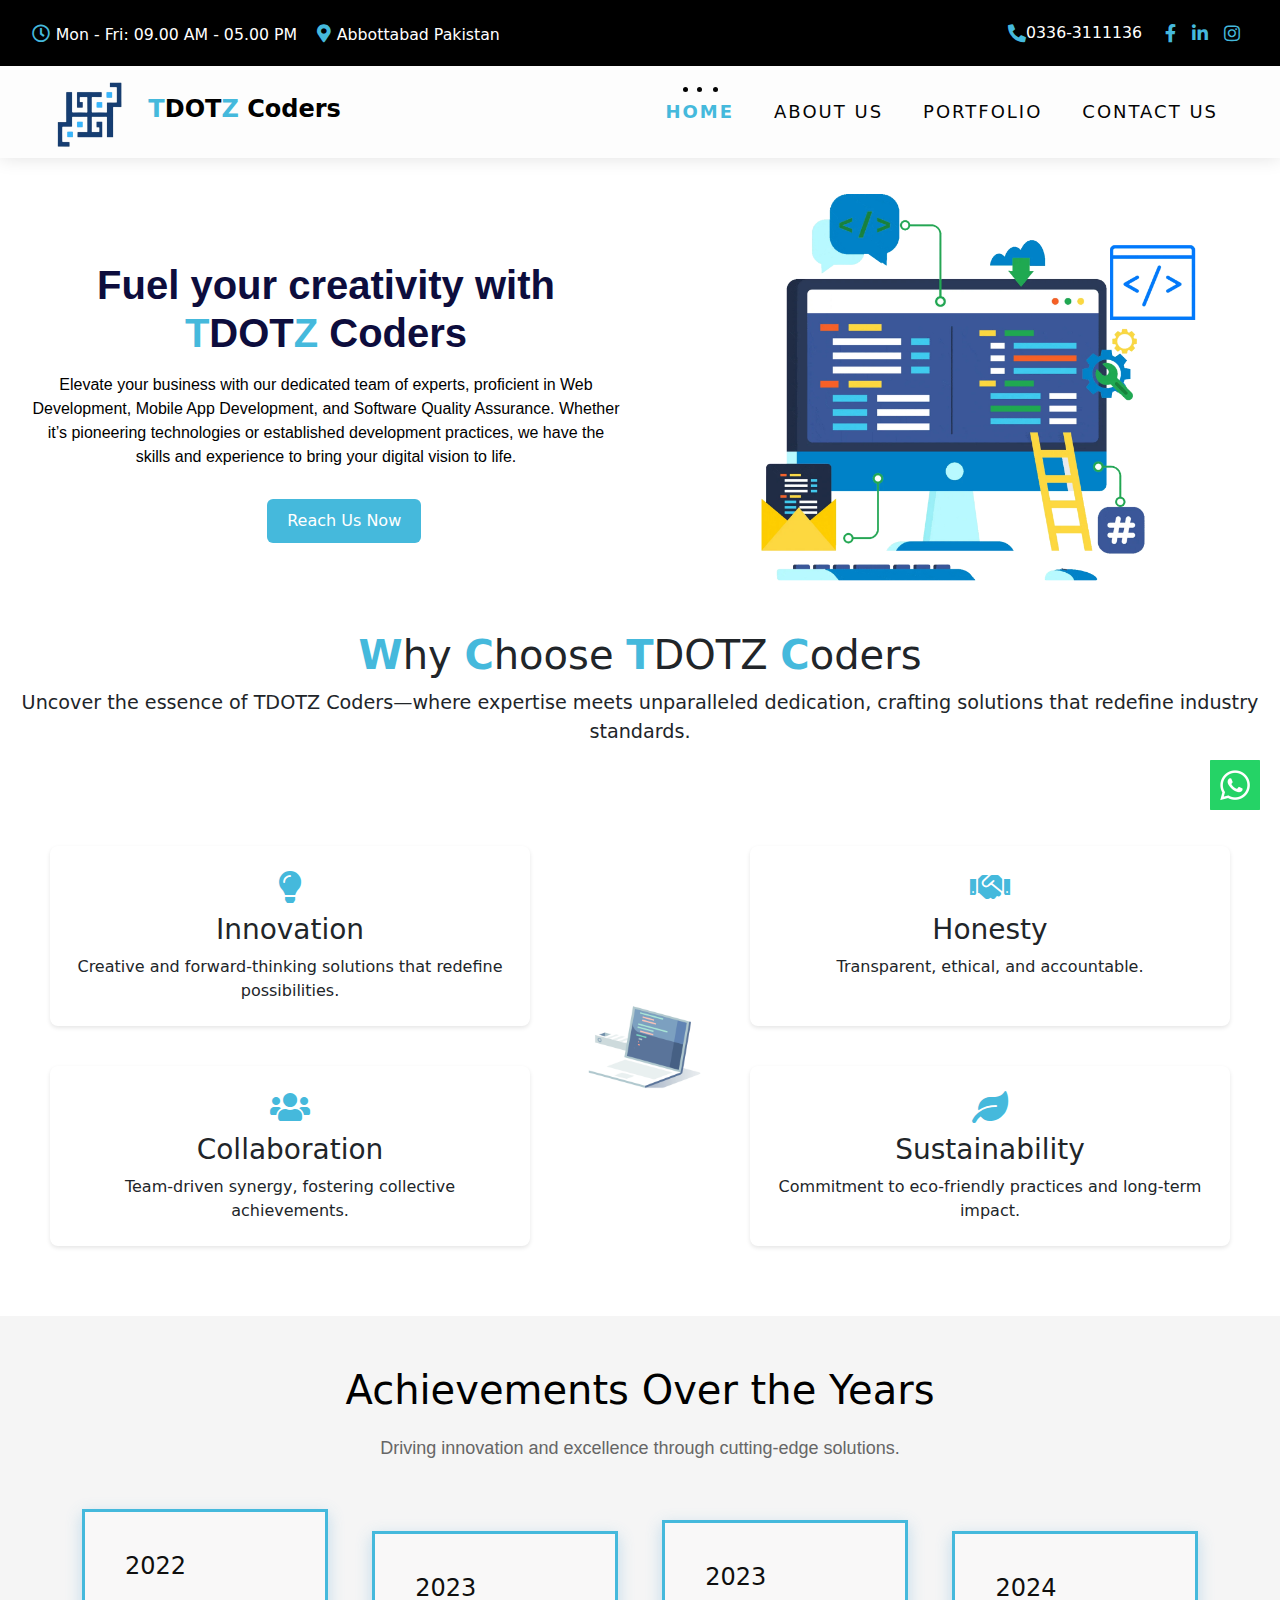
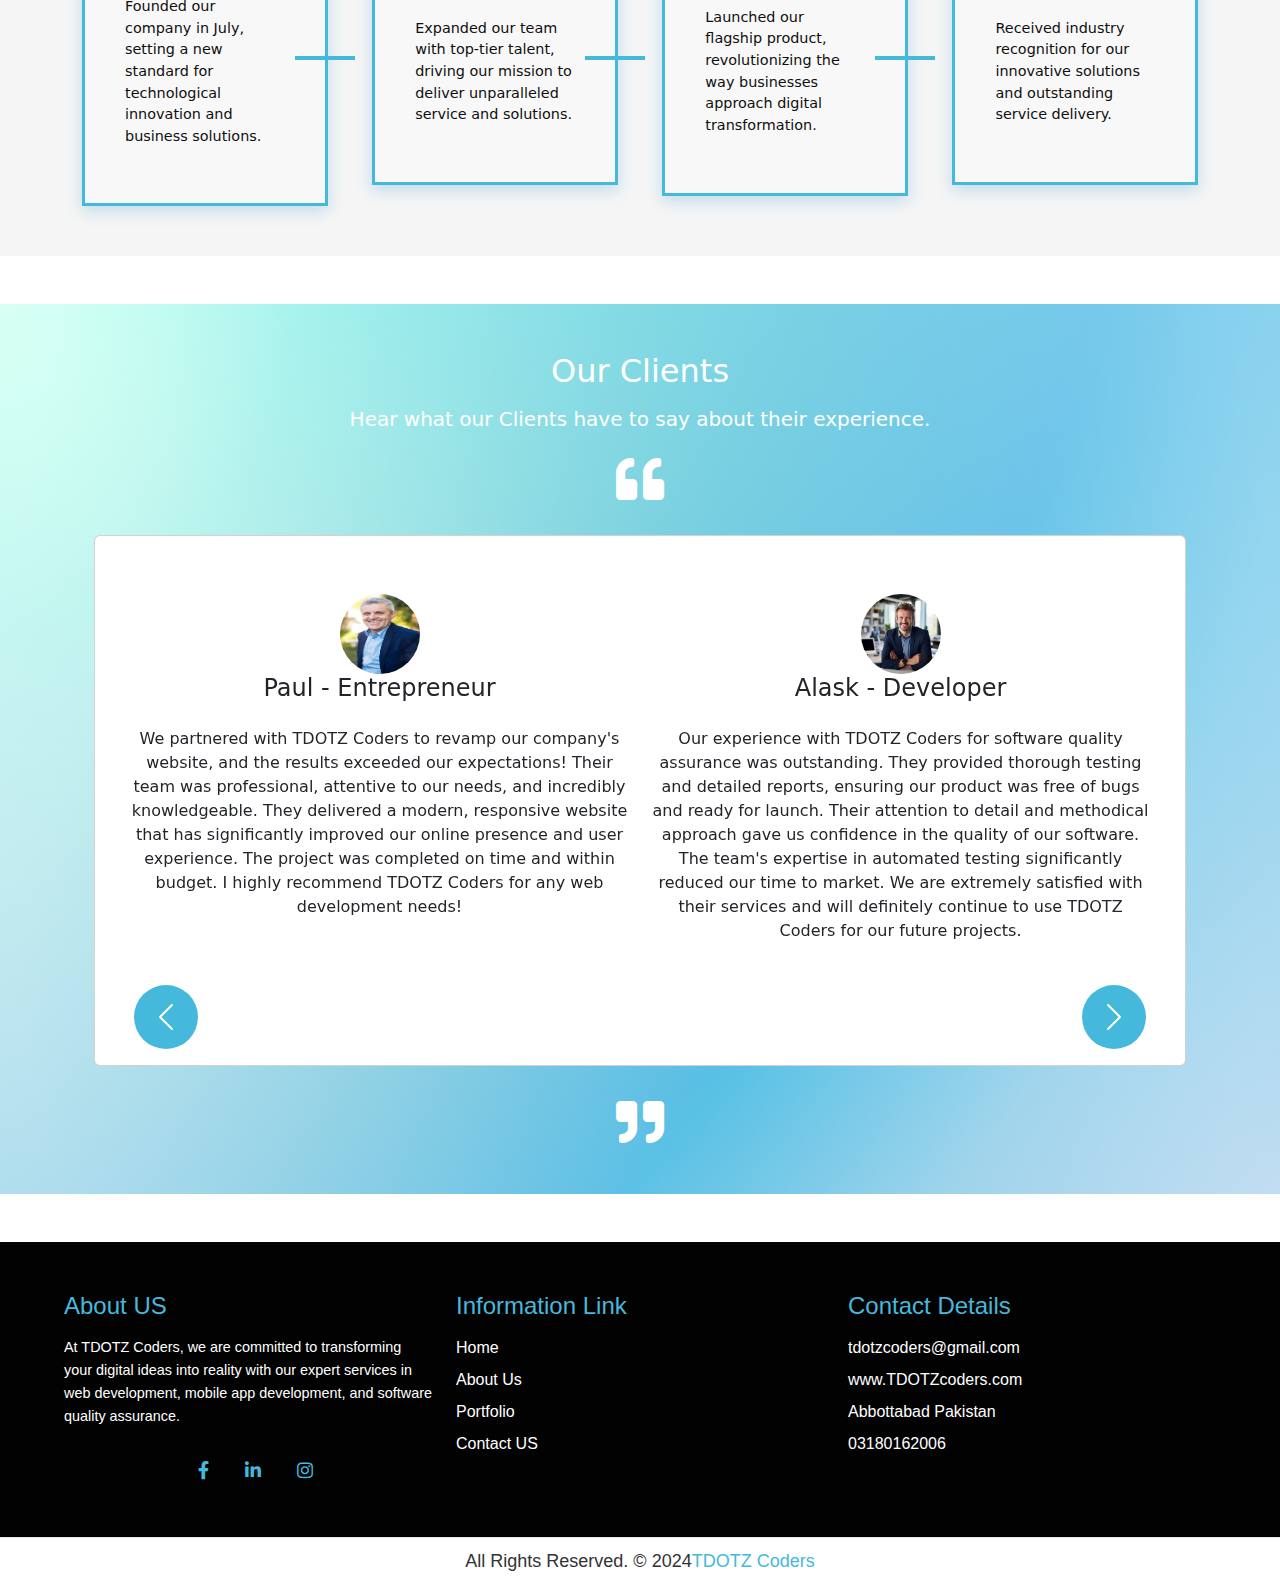
<file: index.html>
<html lang="en">
<head>
  <meta charset="UTF-8">
  <meta name="viewport" content="width=device-width, initial-scale=1">

  <title>TDOTZ Coders</title>
  <link rel="icon" href="logo.png" type="image/png">
  <link href="https://cdn.jsdelivr.net/npm/bootstrap@5.1.3/dist/css/bootstrap.min.css" rel="stylesheet">

  <!-- FontAwesome -->
  <link rel="stylesheet" href="https://cdnjs.cloudflare.com/ajax/libs/font-awesome/5.15.3/css/all.min.css">

  <!-- Custom Styles -->
  <link href="style.css" rel="stylesheet">
  <script src="script.js"></script>

</head>
<body>

 <!---------------------------- LOADER --------------------------->
 <div id="preloader">
    <div class="loader-container">
        <div class="progress-br float shadow">
            <div class="progress__item"></div>
        </div>
    </div>
</div>


<!---------------------- END LOADER -------------------------------->	
<!---------------------- whatsapp-------------------------------->	



    </style>
    
    <div class="whatsapp_float">
        <a href="https://wa.me/+923363111136" target="_blank">
          <img src="whatsapp.png" width="50px" class="whatsapp_float_btn" alt="WhatsApp Chat"/>
        </a>
      </div>
      
    <!---------------------- whatsapp-------------------------------->	

<!------------------------------header-------------------------------->
<div class="p-container-fluid">
    <!-- Left side content -->
    <div class="left-content">
        <div class="time">
            <i class="far fa-clock text-primary"></i>
            <small>Mon - Fri: 09.00 AM - 05.00 PM</small>
        </div>
        <div class="address">
            <i class="fa fa-map-marker-alt text-primary"></i>
            <small>Abbottabad Pakistan</small>
        </div>
    </div>
    <!-- Right side content -->
    <div class="right-content">
        <div class="phone">
            <i class="fa fa-phone-alt text-primary"></i>
            <small>0336-3111136</small>
        </div>
        <div class="social-icons">
            <a href="#"><i class="fab fa-facebook-f"></i></a>
            <a href="#"><i class="fab fa-linkedin-in"></i></a>
            <a href="#"><i class="fab fa-instagram"></i></a>
        </div>
    </div>
</div>
<!---------------------------------------header------------------------>

 
<!------------------------------------navbar------------------------->
<header class="top-navbar">
    <nav class="navbar navbar-expand-lg navbar-light bg-light">
      <div class="container-fluid">
        <a class="navbar-brand" href="index.html">
            <img src="tZlogo-removebg-preview.png" alt="Logo" />
            <span class="brand-name">
                <span class="blue">T</span>DOT<span class="blue">Z</span> Coders
            </span>
        </a>
        
        <button class="navbar-toggler" type="button" data-bs-toggle="collapse" data-bs-target="#navbars-host" aria-controls="navbars-rs-food" aria-expanded="false" aria-label="Toggle navigation">
          <span class="icon-bar"></span>
          <span class="icon-bar"></span>
          <span class="icon-bar"></span>
        </button>
        <div class="collapse navbar-collapse" id="navbars-host">
          <ul class="navbar-nav ms-auto">
            <li class="nav-item active"><a class="nav-link" href="index.html">Home</a></li>
            <li class="nav-item"><a class="nav-link" href="about.html">About Us</a></li>
            <li class="nav-item"><a class="nav-link" href="Portfolio.html">Portfolio</a></li>
            <li class="nav-item"><a class="nav-link" href="contact.html">Contact Us</a></li>
          </ul>
        </div>
      </div>
    </nav>
  </header>
<!-----------------------------------navbar--------------------------------------->


<!-----------------------------------hero--------------------------------------->

<div class="container-fluid py-3" id="container1">
    <div class="row justify-content-center align-items-center">
        <div class="col-lg-6 col-sm-12 text-left my-lg-4 my-sm-1" id="content-container">
            <h3 class="display-5 my-3 fw-bolder">
                Fuel your creativity with <br><span class="hero-name"><span class="blue">T</span>DOT<span class="blue">Z</span> Coders</span>
            </h3>
            <p>Elevate your business with our dedicated team of experts, proficient in Web Development, Mobile App Development, and Software Quality Assurance. Whether it’s pioneering technologies or established development practices, we have the skills and experience to bring your digital vision to life.</p>
            <a href="contact.html" class="btn btn-secondary button-appear">Reach Us Now</a>
        </div>
        <div class="col-lg-6 col-sm-12 my-3">
            <img src="gif.webp" class="img-fluid gif-image mx-auto d-block" alt="GIF">
        </div>
    </div>
</div>

 
    <!-----------------------------------hero--------------------------------------->

    <!-----------------------------------why choose us--------------------------------------->
   <div class="why-choose-us">
    <h1 class="choose-us-title">
        <span class="blue">W</span>hy <span class="hero-name"><span class="blue">C</span>hoose</span> <span class="blue">T</span>DOTZ</span> <span class="blue">C</span>oders</span>
    </h1>
        <p class="choose-us-description">Uncover the essence of TDOTZ Coders—where expertise meets unparalleled dedication, crafting solutions that redefine industry standards.</p>
</div>

    
    
    <div class="t-container">
        <div class="icons-left">
            <div class="feature">
                <i class="fas fa-lightbulb"></i>
                <h3>Innovation</h3>
                <p>Creative and forward-thinking solutions that redefine possibilities.</p>
            </div>
            <div class="feature">
                <i class="fas fa-users"></i>
                <h3>Collaboration</h3>
                <p>Team-driven synergy, fostering collective achievements.</p>
            </div>
        </div>
        <div class="rocket">
            <img src="10_coding_dribbble.gif" alt="gif">
        </div>
        <div class="icons-right">
            <div class="feature">
                <i class="fas fa-handshake"></i>
                <h3>Honesty</h3>
                <p>Transparent, ethical, and accountable.</p>
            </div>
            <div class="feature">
                <i class="fas fa-leaf"></i>
                <h3>Sustainability</h3>
                <p>Commitment to eco-friendly practices and long-term impact.</p>
            </div>
        </div>
        
    </div>
    

    <!-----------------------------------why choose us--------------------------------------->

    <!-----------------------------------what we offer--------------------------------------->

    
<!-----------------------------------what we offer--------------------------------------->
<section class="section lb page-section">
    <div class="container">
        <div class="section-title row text-center">
            <div class="col-md-8 offset-md-2">
                <h3>Achievements Over the Years</h3>
                <p>Driving innovation and excellence through cutting-edge solutions.</p>
            </div>
        </div><!-- end title -->
        <div class="timeline">
            <div class="timeline__wrap">
                <div class="timeline__items">
                    <div class="timeline__item">
                        <div class="timeline__content img-bg-01">
                            <h2>2022</h2>
                            <p>Founded our company in July, setting a new standard for technological innovation and business solutions.</p>
                        </div>
                    </div>
                    <div class="timeline__item">
                        <div class="timeline__content img-bg-02">
                            <h2>2023</h2>
                            <p>Expanded our team with top-tier talent, driving our mission to deliver unparalleled service and solutions.</p>
                        </div>
                    </div>
                    <div class="timeline__item">
                        <div class="timeline__content img-bg-03">
                            <h2>2023</h2>
                            <p>Launched our flagship product, revolutionizing the way businesses approach digital transformation.</p>
                        </div>
                    </div>
                   
                    <div class="timeline__item">
                        <div class="timeline__content img-bg-05">
                            <h2>2024</h2>
                            <p>Received industry recognition for our innovative solutions and outstanding service delivery.</p>
                        </div>
                    </div>
                </div>
            </div>
        </div>
    </div>
</section>
<!----------------------------------offer--------------------------------------->
    
        <!----------------------------------offer--------------------------------------->


<!-----------------------------------testinomials--------------------------------------->
<section class="gradient-custom">
    <div class="container my-5 py-5">
        <div class="row d-flex justify-content-center">
            <div class="col-md-12">
                <h2 class="text-center text-white mb-3">Our Clients</h2>
                <h5 class="text-center text-white mb-4">Hear what our Clients have to say about their experience.</h5>
                <div class="text-center mb-4 pb-2">
                    <i class="fas fa-quote-left fa-3x text-white"></i>
                </div>
                <div class="card">
                    <div class="card-body px-4 py-5">
                        <!-- Carousel wrapper -->
                        <div id="testimonialCarousel" class="carousel slide" data-bs-ride="carousel" data-bs-interval="5000" data-bs-wrap="true">
                            <!-- Inner -->
                            <div class="carousel-inner pb-5">
                                <!-- First item with two testimonials -->
                                <div class="carousel-item active">
                                    <div class="row">
                                        <!-- First testimonial -->
                                        <div class="col-lg-6">
                                            <div class="d-flex justify-content-center">
                                                <img src="pic1.jpeg" class="rounded-circle shadow-1 mb-4 mb-lg-0" alt="avatar" width="100" height="100" />
                                            </div>
                                            <h4 class="mb-4 text-center">Paul - Entrepreneur</h4>
                                            <p class="text-center">
                                                We partnered with TDOTZ Coders to revamp our company's website, and the results exceeded our expectations! Their team was professional, attentive to our needs, and incredibly knowledgeable. They delivered a modern, responsive website that has significantly improved our online presence and user experience. The project was completed on time and within budget. I highly recommend TDOTZ Coders for any web development needs!
                                            </p>
                                        </div>
                                        <!-- Second testimonial -->
                                        <div class="col-lg-6">
                                            <div class="d-flex justify-content-center">
                                                <img src="pic2.jpeg" class="rounded-circle shadow-1 mb-4 mb-lg-0" alt="avatar" width="100" height="100" />
                                            </div>
                                            <h4 class="mb-4 text-center">Alask - Developer</h4>
                                            <p class="text-center">
                                                Our experience with TDOTZ Coders for software quality assurance was outstanding. They provided thorough testing and detailed reports, ensuring our product was free of bugs and ready for launch. Their attention to detail and methodical approach gave us confidence in the quality of our software. The team's expertise in automated testing significantly reduced our time to market. We are extremely satisfied with their services and will definitely continue to use TDOTZ Coders for our future projects.
                                            </p>
                                        </div>
                                    </div>
                                </div>
                                <!-- Second item with two testimonials -->
                                <div class="carousel-item">
                                    <div class="row">
                                        <!-- First testimonial -->
                                        <div class="col-lg-6">
                                            <div class="d-flex justify-content-center">
                                                <img src="pic5.jpg" class="rounded-circle shadow-1 mb-4 mb-lg-0" alt="avatar" width="100" height="100" />
                                            </div>
                                            <h4 class="mb-4 text-center">Jack - Freelancer</h4>
                                            <p class="text-center">
                                                TDOTZ Coders developed a custom mobile app for our business, and we couldn't be happier with the outcome. The app is user-friendly, visually appealing, and packed with features that cater perfectly to our audience. Their team was communicative and collaborative throughout the entire process, ensuring our vision was brought to life. The support and maintenance services provided post-launch have been top-notch. If you need a reliable app development partner, look no further than TDOTZ Coders!
                                            </p>
                                        </div>
                                        <!-- Placeholder for another testimonial if needed -->
                                        <div class="col-lg-6">
                                            <div class="d-flex justify-content-center">
                                                <img src="pic4.jpg" class="rounded-circle shadow-1 mb-4 mb-lg-0" alt="avatar" width="100" height="100" />
                                            </div>
                                            <h4 class="mb-4 text-center">Henry - Developer</h4>
                                            <p class="text-center">
                                                Our experience with TDOTZ Coders for a C++ project was outstanding. They delivered a high-performance application with impeccable code quality and efficiency. Their attention to detail and methodical approach gave us confidence in the final product. The team's expertise in C++ development significantly enhanced our project's performance. We are extremely satisfied with their services and will definitely continue to use TDOTZ Coders for our future C++ projects.
                                            </p>
                                        </div>
                                    </div>
                                </div>
                                <div class="carousel-item">
                                    <div class="row">
                                        <!-- First testimonial -->
                                        <div class="col-lg-6">
                                            <div class="d-flex justify-content-center">
                                                <img src="pic6.jpg" class="rounded-circle shadow-1 mb-4 mb-lg-0" alt="avatar" width="100" height="100" />
                                            </div>
                                            <h4 class="mb-4 text-center">JOliver - Developer</h4>
                                            <p class="text-center">
                                                TDOTZ Coders built a MERN stack project for us, and it exceeded all our expectations. The web application is highly responsive, efficient, and perfectly aligns with our business goals. Their team demonstrated exceptional skill in both front-end and back-end development, ensuring seamless functionality and an excellent user experience. They kept us informed and involved throughout the project, delivering a robust and scalable solution. Post-launch support has been equally impressive. We highly recommend TDOTZ Coders for any full-stack development needs!
                                            </p>
                                        </div>
                                        <!-- Placeholder for another testimonial if needed -->
                                        <div class="col-lg-6">
                                            <div class="d-flex justify-content-center">
                                                <img src="img-2.png" class="rounded-circle shadow-1 mb-4 mb-lg-0" alt="avatar" width="100" height="100" />
                                            </div>
                                            <h4 class="mb-4 text-center">Charles - Engineer</h4>
                                            <p class="text-center">
                                                Our experience with TDOTZ Coders for a WordPress project was phenomenal. They created a stunning, user-friendly website that perfectly represents our brand. Their expertise in custom theme development and plugin integration was evident, as they delivered a highly functional site tailored to our needs. The team's attention to detail and commitment to quality ensured that every aspect of the website was optimized for performance and usability. We are extremely satisfied with their work and look forward to collaborating with TDOTZ Coders on future projects.
                                            </p>
                                        </div>
                                    </div>
                                </div>
                                
                            </div>
                            <!-- Inner -->
                            <!-- Controls -->
                            <button class="custom-carousel-control-prev" type="button" data-bs-target="#testimonialCarousel" data-bs-slide="prev">
                                <span class="carousel-control-prev-icon" aria-hidden="true"></span>
                                <span class="visually-hidden">Previous</span>
                            </button>
                            <button class="custom-carousel-control-next" type="button" data-bs-target="#testimonialCarousel" data-bs-slide="next">
                                <span class="carousel-control-next-icon" aria-hidden="true"></span>
                                <span class="visually-hidden">Next</span>
                            </button>
                        </div>
                        <!-- Carousel wrapper -->
                    </div>
                </div>
                <div class="text-center mt-4 pt-2">
                    <i class="fas fa-quote-right fa-3x text-white"></i>
                </div>
            </div>
        </div>
    </div>
</section>

   <!-----------------------------------testinomials--------------------------------------->


<footer class="footer">
    <div class="container">
        <div class="row">
            <div class="col-lg-4 col-md-4 col-xs-12">
                <div class="widget clearfix">
                    <div class="widget-title">
                        <h3>About US</h3>
                    </div>
                    <p> At TDOTZ Coders, we are committed to transforming your digital ideas into reality with our expert services in web development, mobile app development, and software quality assurance.</p>   
                    <div class="footer-right">
                        <ul class="footer-links-soi">
                            <li><a href="https://www.facebook.com/yourusername" target="_blank"><i class="fab fa-facebook-f"></i></a></li>
                            <li><a  href="#"><i class="fab fa-linkedin-in"target="_blank"></i></i></a></li>
                            <li><a  href="#"><i class="fab fa-instagram"target="_blank"></i></i></a></li>

                        </ul>
                        
                        <!-- end links -->
                    </div>						
                </div><!-- end clearfix -->
            </div><!-- end col -->

            <div class="col-lg-4 col-md-4 col-xs-12">
                <div class="widget clearfix">
                    <div class="widget-title">
                        <h3>Information Link</h3>
                    </div>
                    <ul class="footer-links">
                        <li><a href="index.html">Home</a></li>
                        <li><a href="about.html">About Us</a></li>
                        <li><a href="Portfolio.html">Portfolio</a></li>
                        <li><a href="contact.html">Contact US</a></li>
                    </ul><!-- end links -->
                </div>
            </div><!-- end col -->
            
            <div class="col-lg-4 col-md-4 col-xs-12">
                <div class="widget clearfix">
                    <div class="widget-title">
                        <h3>Contact Details</h3>
                    </div>

                    <ul class="footer-links">
                        <li>  <a href="mailto:tdotzcoders@gmail.com">tdotzcoders@gmail.com</a>
</li>
                        <li><a href="#">www.TDOTZcoders.com</a></li>
                        <li>Abbottabad Pakistan</li>
                        <li>03180162006</li>
                    </ul><!-- end links -->
                </div><!-- end clearfix -->
            </div><!-- end col -->
            
        </div><!-- end row -->
    </div><!-- end container -->
</footer><!-- end footer -->

<div class="copyrights">
    <div class="container">
        <div class="footer-distributed">
            <div class="footer-center">                   
                <p class="footer-company-name">All Rights Reserved. &copy; 2024<a href="index.html">TDOTZ Coders</a></p>
            </div>
        </div>
    </div><!-- end container -->
</div><!-- end copyrights -->

<a href="index.html" id="scroll-to-top" class="dmtop global-radius"><i class="fa fa-angle-up"></i></a>
<script>
window.addEventListener('scroll', function() {
    var scrollButton = document.getElementById('scroll-to-top');
    // Check if the user has scrolled down 100px from the top of the document
    if (document.body.scrollTop > 100 || document.documentElement.scrollTop > 100) {
      scrollButton.style.display = "block"; // Show the button
    } else {
      scrollButton.style.display = "none"; // Hide the button
    }
  });
  
  // Add click event listener to the scroll-to-top button
  document.getElementById('scroll-to-top').addEventListener('click', function() {
    // Scroll to the top of the document smoothly
    window.scrollTo({ top: 0, behavior: 'smooth' });
  });
  </script>
<!-----------------------------------footer--------------------------------------->


<script src="https://stackpath.bootstrapcdn.com/bootstrap/5.1.3/js/bootstrap.bundle.min.js" integrity="sha384-qt9tVZVBZ2Z4Jja5S1R02wW1bQ5aqrHc6K9eJLF6n3Ck8eD6/1nOJ3U6hWlLg9dk" crossorigin="anonymous"></script>
<script src="https://cdn.jsdelivr.net/npm/bootstrap@5.1.3/dist/js/bootstrap.bundle.min.js" integrity="sha384-ka7Sk0Gln4gmtz2MlQnikT1wXgYsOg+OMhuP+IlRH9sENBO0LRn5q+8nbTov4+1p" crossorigin="anonymous"></script>
    <script src="https://stackpath.bootstrapcdn.com/bootstrap/5.1.3/js/bootstrap.bundle.min.js"></script>

    <script src="https://code.jquery.com/jquery-3.5.1.slim.min.js"></script>
<script src="https://cdn.jsdelivr.net/npm/popper.js@1.9.4/dist/umd/popper.min.js"></script>
<script src="https://stackpath.bootstrapcdn.com/bootstrap/4.5.2/js/bootstrap.min.js"></script>
</body>
</file>
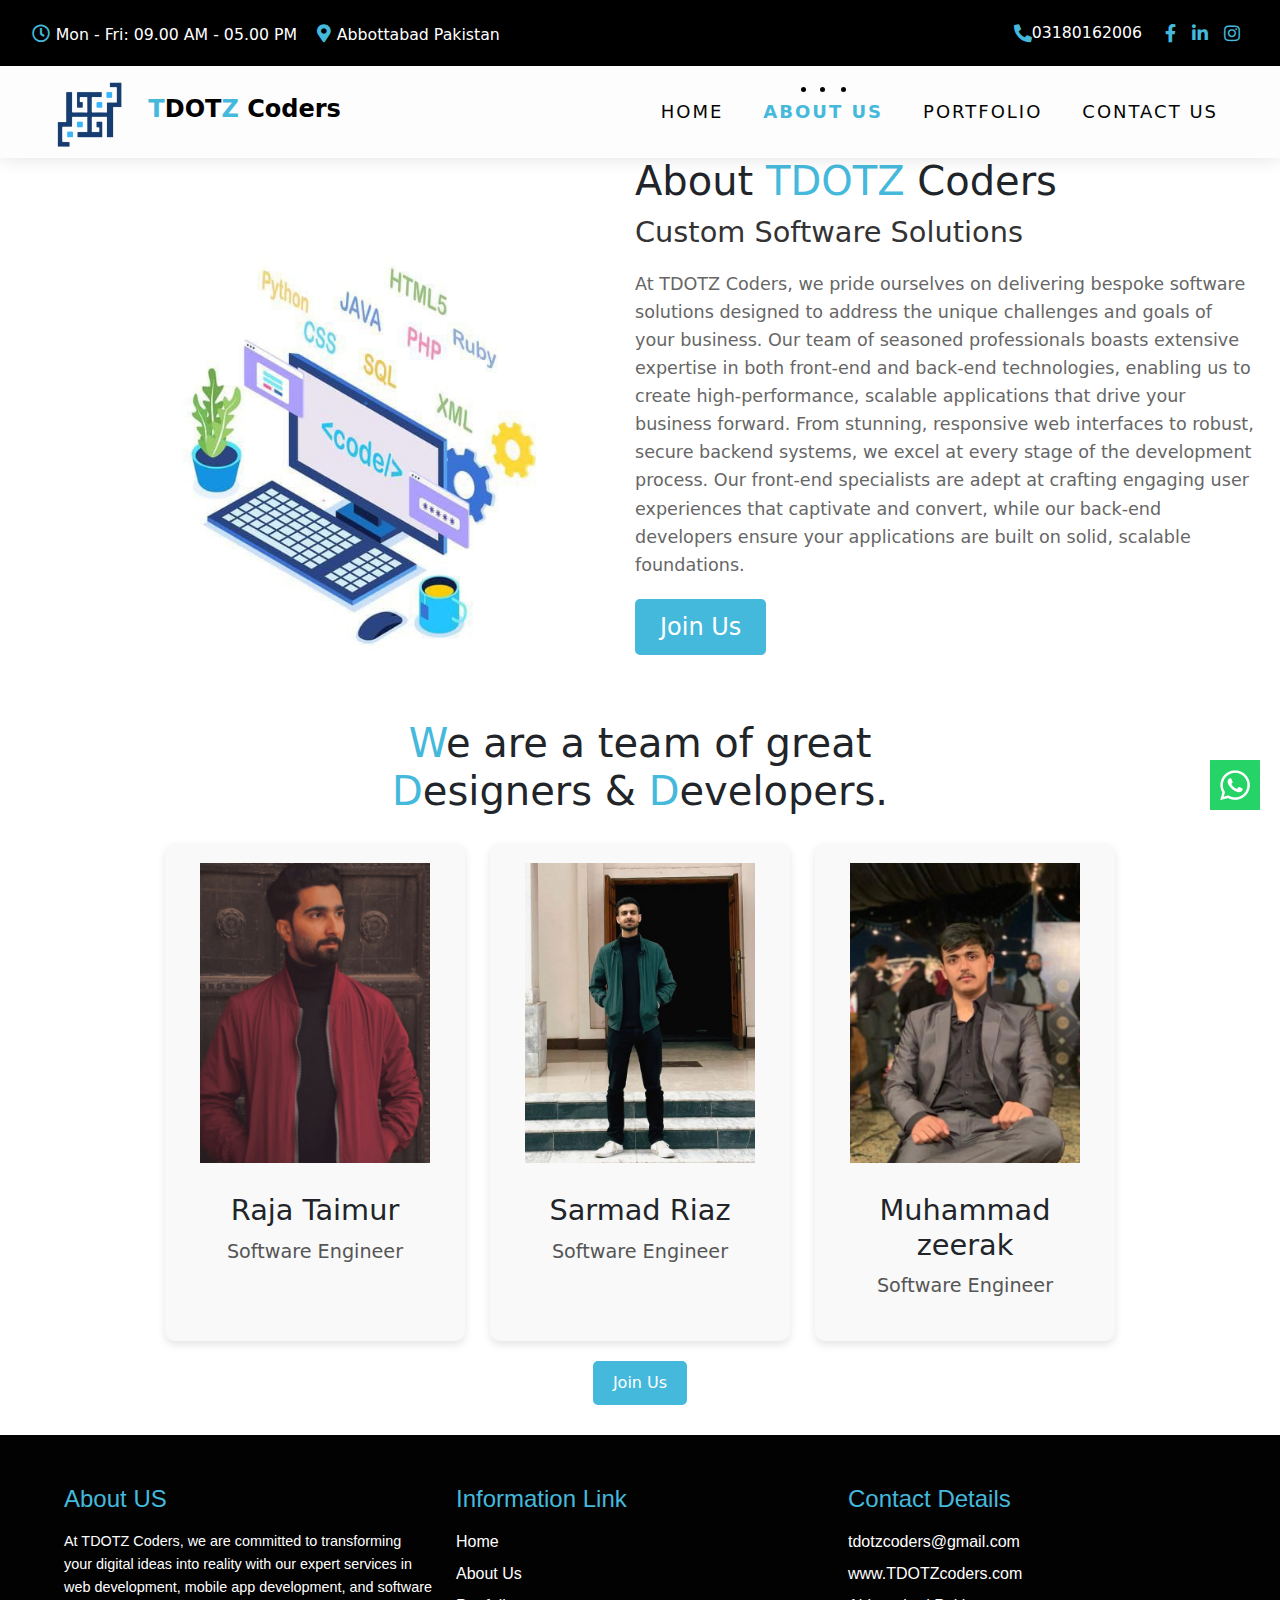
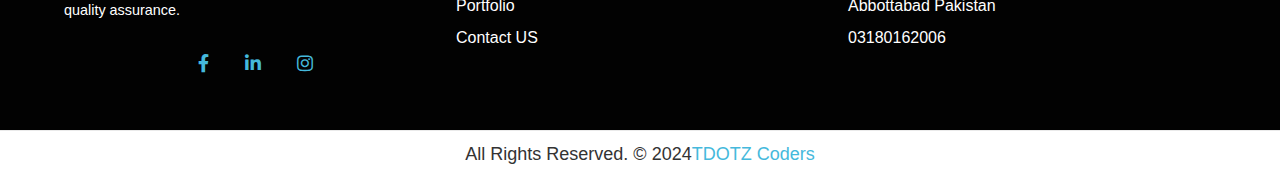
<file: about.html>
<html lang="en">
<head>
  <meta charset="UTF-8">
  <meta name="viewport" content="width=device-width, initial-scale=1">

  <title>TDOTZ Coders</title>
  <link rel="icon" href="logo.png" type="image/png">
  <link href="https://cdn.jsdelivr.net/npm/bootstrap@5.1.3/dist/css/bootstrap.min.css" rel="stylesheet">

  <!-- FontAwesome -->
  <link rel="stylesheet" href="https://cdnjs.cloudflare.com/ajax/libs/font-awesome/5.15.3/css/all.min.css">

  <!-- Custom Styles -->
  <link href="style.css" rel="stylesheet">
  <script src="script.js"></script>

</head>
<body>

 <!---------------------------- LOADER --------------------------->
 <div id="preloader">
    <div class="loader-container">
        <div class="progress-br float shadow">
            <div class="progress__item"></div>
        </div>
    </div>
</div>


<!---------------------- END LOADER -------------------------------->	
<!---------------------- whatsapp-------------------------------->	


    
    <div class="whatsapp_float">
        <a href="https://wa.me/+923363111136" target="_blank">
          <img src="whatsapp.png" width="50px" class="whatsapp_float_btn" alt="WhatsApp Chat"/>
        </a>
      </div>
      
    <!---------------------- whatsapp-------------------------------->	
<!------------------------------header-------------------------------->
<div class="p-container-fluid">
    <!-- Left side content -->
    <div class="left-content">
        <div class="time">
            <i class="far fa-clock text-primary"></i>
            <small>Mon - Fri: 09.00 AM - 05.00 PM</small>
        </div>
        <div class="address">
            <i class="fa fa-map-marker-alt text-primary"></i>
            <small>Abbottabad Pakistan</small>
        </div>
    </div>
    <!-- Right side content -->
    <div class="right-content">
        <div class="phone">
            <i class="fa fa-phone-alt text-primary"></i>
            <small>03180162006</small>
        </div>
        <div class="social-icons">
            <a href="#"><i class="fab fa-facebook-f"></i></a>
            <a href="#"><i class="fab fa-linkedin-in"></i></a>
            <a href="#"><i class="fab fa-instagram"></i></a>
        </div>
    </div>
</div>
<!---------------------------------------header------------------------>

 
<!------------------------------------navbar------------------------->
<header class="top-navbar">
    <nav class="navbar navbar-expand-lg navbar-light bg-light">
      <div class="container-fluid">
        <a class="navbar-brand" href="index.html">
            <img src="tZlogo-removebg-preview.png" alt="Logo" />
            <span class="brand-name">
                <span class="blue">T</span>DOT<span class="blue">Z</span> Coders
            </span>
        </a>
        
        <button class="navbar-toggler" type="button" data-bs-toggle="collapse" data-bs-target="#navbars-host" aria-controls="navbars-rs-food" aria-expanded="false" aria-label="Toggle navigation">
          <span class="icon-bar"></span>
          <span class="icon-bar"></span>
          <span class="icon-bar"></span>
        </button>
        <div class="collapse navbar-collapse" id="navbars-host">
          <ul class="navbar-nav ms-auto">
            <li class="nav-item active"><a class="nav-link" href="index.html">Home</a></li>
            <li class="nav-item"><a class="nav-link" href="about.html">About Us</a></li>
            <li class="nav-item"><a class="nav-link" href="Portfolio.html">Portfolio</a></li>
            <li class="nav-item"><a class="nav-link" href="contact.html">Contact Us</a></li>
          </ul>
        </div>
      </div>
    </nav>
  </header>
<!-----------------------------------navbar--------------------------------------->
<!-----------------------------------about us--------------------------------------->

<div class="about">
    
    <div class="a-row">
        
        <div class="col-left">
            <div class="about-img">
                <img src="about.jpg" alt="About Image">
            </div>
        </div>
        <div class="col-right">
            <h1 class="a-section-title">About <span class="blue">TDOTZ</span> Coders</h1>
            <h2 class="a-section-title-h2">Custom Software Solutions</h2>
            <p class="p">At TDOTZ Coders, we pride ourselves on delivering bespoke software solutions designed to address the unique challenges and goals of your business. Our team of seasoned professionals boasts extensive expertise in both front-end and back-end technologies, enabling us to create high-performance, scalable applications that drive your business forward. From stunning, responsive web interfaces to robust, secure backend systems, we excel at every stage of the development process. Our front-end specialists are adept at crafting engaging user experiences that captivate and convert, while our back-end developers ensure your applications are built on solid, scalable foundations.</p>
            <a href="#" class="cta">Join Us</a>

        </div>
    </div>
</div>

  
  

<!-----------------------------------about us--------------------------------------->

<!-----------------------------------members--------------------------------------->


<div class="d-container">
    <h1>
        <span class="blue">W</span>e are a team of great <br> 
        <span class="designers-developers">
            <span class="blue">D</span>esigners & <span class="blue">D</span>evelopers.
        </span>
    </h1>
        <div class="team">
        <div class="member">
            <img src="raja.png" alt="Raja Taimur">
            <h2>Raja Taimur</h2>
            <p>Software Engineer</p>

            
        </div>
        <div class="member">
            <img src="sramd.jpg" alt="Sarmad">
            <h2>Sarmad Riaz</h2>
            <p>Software Engineer</p>

            
        </div>
        <div class="member">
            <img src="zeerak.jpg" alt="Muhammad zeerak">
            <h2>Muhammad zeerak</h2>
            <p>Software Engineer</p>
            
        </div>
       
    </div>
    <a href="contact.html" class="join-us">Join Us</a>
</div>
<!-----------------------------------members--------------------------------------->

<!-----------------------------------footer--------------------------------------->


<footer class="footer">
    <div class="container">
        <div class="row">
            <div class="col-lg-4 col-md-4 col-xs-12">
                <div class="widget clearfix">
                    <div class="widget-title">
                        <h3>About US</h3>
                    </div>
                    <p> At TDOTZ Coders, we are committed to transforming your digital ideas into reality with our expert services in web development, mobile app development, and software quality assurance.</p>   
                    <div class="footer-right">
                        <ul class="footer-links-soi">
                            <li><a href="https://www.facebook.com/yourusername" target="_blank"><i class="fab fa-facebook-f"></i></a></li>
                            <li><a  href="#"><i class="fab fa-linkedin-in"target="_blank"></i></i></a></li>
                            <li><a  href="#"><i class="fab fa-instagram"target="_blank"></i></i></a></li>

                        </ul>
                        
                        <!-- end links -->
                    </div>						
                </div><!-- end clearfix -->
            </div><!-- end col -->

            <div class="col-lg-4 col-md-4 col-xs-12">
                <div class="widget clearfix">
                    <div class="widget-title">
                        <h3>Information Link</h3>
                    </div>
                    <ul class="footer-links">
                        <li><a href="index.html">Home</a></li>
                        <li><a href="about.html">About Us</a></li>
                        <li><a href="Portfolio.html">Portfolio</a></li>
                        <li><a href="contact.html">Contact US</a></li>
                    </ul><!-- end links -->
                </div>
            </div><!-- end col -->
            
            <div class="col-lg-4 col-md-4 col-xs-12">
                <div class="widget clearfix">
                    <div class="widget-title">
                        <h3>Contact Details</h3>
                    </div>

                    <ul class="footer-links">
                        <li>  <a href="mailto:tdotzcoders@gmail.com">tdotzcoders@gmail.com</a>
</li>
                        <li><a href="#">www.TDOTZcoders.com</a></li>
                        <li>Abbottabad Pakistan</li>
                        <li>03180162006</li>
                    </ul><!-- end links -->
                </div><!-- end clearfix -->
            </div><!-- end col -->
            
        </div><!-- end row -->
    </div><!-- end container -->
</footer><!-- end footer -->

<div class="copyrights">
    <div class="container">
        <div class="footer-distributed">
            <div class="footer-center">                   
                <p class="footer-company-name">All Rights Reserved. &copy; 2024<a href="index.html">TDOTZ Coders</a></p>
            </div>
        </div>
    </div><!-- end container -->
</div><!-- end copyrights -->

<a href="index.html" id="scroll-to-top" class="dmtop global-radius"><i class="fa fa-angle-up"></i></a>
<script>
window.addEventListener('scroll', function() {
    var scrollButton = document.getElementById('scroll-to-top');
    // Check if the user has scrolled down 100px from the top of the document
    if (document.body.scrollTop > 100 || document.documentElement.scrollTop > 100) {
      scrollButton.style.display = "block"; // Show the button
    } else {
      scrollButton.style.display = "none"; // Hide the button
    }
  });
  
  // Add click event listener to the scroll-to-top button
  document.getElementById('scroll-to-top').addEventListener('click', function() {
    // Scroll to the top of the document smoothly
    window.scrollTo({ top: 0, behavior: 'smooth' });
  });
  </script>
<!-----------------------------------footer--------------------------------------->


<script src="https://stackpath.bootstrapcdn.com/bootstrap/5.1.3/js/bootstrap.bundle.min.js" integrity="sha384-qt9tVZVBZ2Z4Jja5S1R02wW1bQ5aqrHc6K9eJLF6n3Ck8eD6/1nOJ3U6hWlLg9dk" crossorigin="anonymous"></script>
<script src="https://cdn.jsdelivr.net/npm/bootstrap@5.1.3/dist/js/bootstrap.bundle.min.js" integrity="sha384-ka7Sk0Gln4gmtz2MlQnikT1wXgYsOg+OMhuP+IlRH9sENBO0LRn5q+8nbTov4+1p" crossorigin="anonymous"></script>
    <script src="https://stackpath.bootstrapcdn.com/bootstrap/5.1.3/js/bootstrap.bundle.min.js"></script>

    <script src="https://code.jquery.com/jquery-3.5.1.slim.min.js"></script>
<script src="https://cdn.jsdelivr.net/npm/popper.js@1.9.4/dist/umd/popper.min.js"></script>
<script src="https://stackpath.bootstrapcdn.com/bootstrap/4.5.2/js/bootstrap.min.js"></script>
</body>
</file>
<file: style.css>
#preloader {
    position: fixed; /* Use fixed positioning */
    top: 0;
    left: 0;
    width: 100%;
    height: 100%;
    background: rgba(255, 255, 255, 0.9); /* Semi-transparent white background */
    z-index: 9999; /* High z-index to ensure it's on top */
    display: flex;
    justify-content: center;
    align-items: center;
  }
.loader-container {
    position: absolute;
    top: 0;
    left: 0;
    width: 100%;
    height: 100%;
    z-index:8888;
  }
  .loader-container:before {
    content: '';
    position: absolute;
    top: 0;
    left: 0;
    width: 100%;
    height: 50%;
    background: #45b9dc;
    z-index: -1;
    transition: top 1.2s linear 3.1s;
  }
  .loader-container:after {
    content: '';
    position: absolute;
    bottom: 0;
    left: 0;
    width: 100%;
    height: 50%;
    background: #45b9dc;
    z-index: -1;
    transition: bottom 1.2s linear 3.1s;
  }
  .loader-container.done:before {
    top: -50%;
  }
  .loader-container.done:after {
    bottom: -50%;
  }
  
  .progress-br {
    position: absolute;
    top: 50%;
    left: 50%;
    transform: translateX(-50%) translateY(-50%);
    transform-origin: center;
  }
  .progress-br .progress__item {
    text-align: center;
    width: 100px;
    height: 100px;
    line-height: 100px;
    border: 2px solid #fff;
    border-radius: 50%;
  }
  .progress-br .progress__item:before {
    content: '';
    position: absolute;
    top: 0;
    left: 50%;
    margin-top: -3px;
    margin-left: 0px;
    width: 50px;
    height: 50px;
    border-top: solid 10px #fff;
    border-right: solid 10px #fff;
    border-top-right-radius: 100%;
    transform-origin: left bottom;
    -webkit-animation: spin 3s linear infinite;
  }
  .progress-br.float .progress__item:before {
    border-top-width: 50px;
    margin-top: 0px;
    height: 50px;
  }
  
  .progress-br.float.shadow:before {
    border-top-width: 50px;
    margin-top: -50px;
    height: 50px;
  }
  .progress-br.shadow:before {
    content: '';
    position: absolute;
    top: 50%;
    left: 50%;
    margin: -50px 0 0 50px;
    width: 50px;
    height: 50px;
    border-top: solid 10px #45b9dc;
    border-right: solid 10px #45b9dc;
    border-top-right-radius: 100%;
    z-index: -1;
    transform-origin: left bottom;
    -webkit-animation: spin 3s linear infinite;
  }
  .progress-br.shadow:after {
    content: '';
    position: absolute;
    top: 50%;
    left: 50%;
    width: 100px;
    height: 100px;
    color: #86bcd0;
    text-align: center;
    line-height: 100px;
    border: 2px solid #86d7e1;
    border-radius: 50%;
    margin: -50px 0 0 -0px;
    z-index: -1;
    transform-origin: center;
  }
  .progress-br.done .progress__item {
    opacity: 0;
    -webkit-animation: done 3.1s;
    transition: opacity 0.3s linear 3.1s;
  }
  .progress-br.done .progress__item:before {
    display: none;
  }
  .progress-br.done:before {
    display: none;
  }
  .progress-br.done:after {
    opacity: 0;
    -webkit-animation: done 3.1s;
    transition: opacity 0.15s linear 3.1s;
  }
  
  @-webkit-keyframes done {
    10% {
      transform: scale(1.1);
    }
    20% {
      transform: scale(0.9);
    }
    30% {
      transform: scale(1.07);
    }
    40% {
      transform: scale(0.93);
    }
    50% {
      transform: scale(1.04);
    }
    60% {
      transform: scale(0.97);
    }
    80% {
      transform: scale(1.01);
    }
    90% {
      transform: scale(0.99);
    }
    100% {
      transform: scale(1);
    }
  }
  @-webkit-keyframes spin {
    100% {
      -webkit-transform: rotate(360deg);
    }
  }
  
  .shadow{
      box-shadow: none !important;
  }
  




/*========================Style for the header======================================================= */

/* Style for the header */
body {
    margin: 0;
    padding: 0 ; /* Adds padding to the left and right */
    }
.p-container-fluid {
    display: flex;
    justify-content: space-between;
    align-items: center;
    background-color: black; /* Dark background */
    color: #fff; /* White text */
    padding: 1rem 2rem;
}

/* Style for the left side content to be in a row (address and time) */
.left-content {
    display: flex;
    align-items: center;
    font-size: 18px; /* Larger font size */
}

/* Style for the right side (icons) */
.right-content {
    display: flex;
    align-items: center;
    font-size: 18px; /* Larger font size */
}

/* Additional styling for the icons within the divs */
.fa, .far, .fab {
    font-size: 18px; /* Larger icon size */
     /* Space between icon and text */
     color: #45b9dc  !important;
}
/* Social icons styling */
.social-icons a {
    color: inherit; /* Inherits color from parent, or you can set a specific color */
    text-decoration: none; /* Removes underline from links */
    transition: transform 0.3s, background-color 0.3s; /* Smooth transition for hover effects */
    display: inline-block; /* Necessary for transform */
    padding: 8px; /* Space around the icon */
    border-radius: 50%; /* Circular effect */
}
.social-icons a:hover {
    transform: rotate(360deg); /* Rotates the icon 360 degrees on hover */
    background-color: #ffffff; /* Changes the background color to white on hover */
}
/* Ensure the anchor elements are centered vertically */
.social-icons {
    align-items: center;
    display: flex;
}

/* Adds space to the right of the phone information */
.phone {
    margin-right: 15px; /* Adjust the value as needed */
    display: flex;
    align-items: center;
}

/* Social icon link styling for Facebook */
a[href*="facebook"] { /* This targets the link that contains 'facebook' in the href */
    margin-left: 15px; /* Adjust the value as needed */
    display: flex;
    align-items: center;
}


/* Adjust margins for alignment */
.address, .time {
    margin-right: 20px;
}
@media (max-width: 768px) {
    .p-container-fluid {
        display: none; /* Hide the entire header on small screens */
    }
}


/*========================Style for the header======================================================= */

/*========================Style for the navbar======================================================= */


.top-navbar .navbar-brand img {
    height:auto; /* Maintain aspect ratio */
    width: auto; /* Decrease width to 50% of the original size */
    max-width: 100px; /* Set a max-width to control the size */
    margin-left: 30px; /* Adjust left margin */
}

.top-navbar .bg-light{
	background: #fdfdfd !important;
}
.brand-name {
    font-size: 1.5rem; /* Adjust the font size as needed */
    color: #000; /* Default text color */
    font-weight: bold; /* Make the text bold */
}

.blue {
    color: #45b9dc; /* Set the color for T and Z */
}
.top-navbar .navbar-light .navbar-nav .nav-link{
	color: #040404;
	font-size: 18px;
	font-weight: 500;
   
}

.top-navbar .navbar-light .navbar-nav .nav-item {
    position: relative;
    display: inline-block;
    padding: 15px 0px;
    margin: 10px 50px; /* Reduced right margin to move text to the left */
    margin-left: -10px; /* Or any negative value to shift items to the left */

}


.top-navbar .navbar-light .navbar-nav .nav-item .nav-link{
	padding: 6px 0px;
	position: relative;
	display: block;
	line-height: 30px;
	letter-spacing: 2px;
	text-transform: uppercase;
}

.top-navbar .navbar-light .navbar-nav .nav-item::after {
    position: absolute;
    content: '';
    left: 50%;
    bottom: auto;
    top: 11px;
    width: 5px;
	height: 5px;
    opacity: 0;
    margin-left: -3px;
    background-color: #050505;
	border-radius: 50px;
    -webkit-transform: translateY(0px);
    transform: translateY(0px);
    transition: all 900ms ease;
    -webkit-transition: all 900ms ease;
    -ms-transition: all 900ms ease;
    -o-transition: all 900ms ease;
    -moz-transition: all 900ms ease;
}

.top-navbar .navbar-light .navbar-nav .nav-item .nav-link::before {
    position: absolute;
    content: '';
    left: 0%;
    bottom: auto;
    top: -4px;
    width: 5px;
	height: 5px;
	border-radius: 50px;
    opacity: 0;
    margin-left: -10px;
    background-color: #000000;
    -webkit-transform: translateY(0px);
    transform: translateY(0px);
    transition: all 900ms ease;
    -webkit-transition: all 900ms ease;
    -ms-transition: all 900ms ease;
    -o-transition: all 900ms ease;
    -moz-transition: all 900ms ease;
}

.top-navbar .navbar-light .navbar-nav .nav-item .nav-link::after {
    position: absolute;
    content: '';
    right: 0%;
    left: auto;
    bottom: auto;
    top: -4px;
    width: 5px;
	height: 5px;
	border-radius: 50px;
	border: none !important;
    opacity: 0;
    margin-right: -11px;
    background-color: #050505;
    transition: all 900ms ease;
    -webkit-transition: all 900ms ease;
    -ms-transition: all 900ms ease;
    -o-transition: all 900ms ease;
    -moz-transition: all 900ms ease;
}

.top-navbar .navbar-light .navbar-nav .nav-item.active::after{
	opacity: 1;
}

.top-navbar .navbar-light .navbar-nav .nav-item.active .nav-link::before {
	opacity: 1;
	left: 40%;
}
.top-navbar .navbar-light .navbar-nav .nav-item.active .nav-link{
	color: #45b9dc;
    font-weight: bold;
}
.top-navbar .navbar-light .navbar-nav .nav-item.active .nav-link::after{
	opacity: 1;
	right: 40%;
}

.top-navbar .navbar-light .navbar-nav .nav-item:hover::after{
	opacity: 1;
}

.top-navbar .navbar-light .navbar-nav .nav-item .nav-link:hover::before{
	opacity: 1;
	left: 40%;
}
.top-navbar .navbar-light .navbar-nav .nav-item .nav-link:hover{
	color: #45b9dc;
}
.top-navbar .navbar-light .navbar-nav .nav-item .nav-link:hover::after{
	opacity: 1;
	right: 40%;
}



.top-navbar.fixed-menu .bg-light {
    position: fixed;
    top: 0;
    width: 100%;
    z-index: 9999;
    visibility: visible;
    transform: translate(0,0) scale(1);
    transition: .3s;
}

.top-navbar .bg-light {
    padding-top: 0px;
    padding-bottom: 0px;
    box-shadow: 0 0 18px 0 rgba(0,0,0,.12);
}



.navbar-right li a{
	position: relative;
	font-size: 18px;
	display: inline-block;
}
.navbar-right li a,
.navbar-right li a.hover-btn-new::after {
	-webkit-transition: all 0.3s;
	-moz-transition: all 0.3s;
	-o-transition: all 0.3s;
	transition: all 0.3s;
}

.navbar-right li a.hover-btn-new::before,
.navbar-right li a.hover-btn-new::after {
  background: #45b9dc;
  content: '';
  position: absolute;
  z-index: 1;
}

.navbar-right li a.hover-btn-new:hover span {
  color: #000000;
}
.navbar-right li a.hover-btn-new::before {
  height: 100%;
  left: 0;
  top: 0;
  width: 100%;
}
.navbar-right li a.hover-btn-new::after {
  background: #000000 !important;
  height: 100%;
  left: 0;
  top: 0;
  width: 100%;
}
.navbar-right li a.hover-btn-new span{
	position: relative;
	z-index: 2;
	color: #333333;
}
.navbar-right li a.hover-btn-new:hover:after {
  height: 0;
  left: 50%;
  top: 50%;
  width: 0;
}


.navbar-toggler{
	background: #fffefe;
	border-radius: 0px;
	padding: 10px 10px;
}

.navbar-toggler .icon-bar {
    display: block;
    width: 22px;
    height: 2px;
    border-radius: 1px;
	background: #333333;
}
.navbar-toggler .icon-bar + .icon-bar {
    margin-top: 4px;
}

.navbar-toggler:hover{
	background: #0f5368;
}

.navbar-toggler:hover .icon-bar{
	background: #f6f3f3;
}

@media (max-width: 768px) {
    .top-navbar .navbar-brand img {
        width: 40%; /* Further decrease width on smaller screens */
        max-width: 100px; /* Adjust as needed */
        margin-left: 0px;
    }
}

/* Adjustments for smaller screens */
@media (max-width: 576px) { /* or whatever breakpoint you are using for mobile */
    .top-navbar .navbar-light .navbar-nav .nav-item {
        padding-left: 15px; /* Add padding to move items away from the edge */
        margin-top: 2px;
        margin-bottom: 2px;
    }
}


/*========================hero======================================================= */


/* container 1 */
#container1{
    width:100%;
    
  }

  #content-container {
    float: left;
    max-width: 100%; 
    padding: 20px;
    border-radius: 10px;
    align-items: flex-start; /* Align items to the start */
    
    }
  
  /* Style for the paragraph text */
  #content-container p {
    margin-bottom: 10px; /* Add margin-bottom to space out from the button */

    text-align:center;
    font-size: 1em;
    font-family: 'Nunito', sans-serif;
    font-family: 'Raleway', sans-serif;
    color: rgb(0, 0, 0); 
  }
  #content-container h3 {
    text-align: center;
    font-size: 2.5em;
    font-family: 'Libre Franklin', sans-serif;
    color: rgb(13, 13, 61) ; 
  }
  
  .gif-image {
    border-radius: 10px;
    max-width: 100%;
    height: auto;
    margin-left: -10px;
}

.btn-secondary {
    background-color: #45b9dc;
    color: white;
    border: none;
    padding: 10px 20px;
    text-decoration: none;
    display: inline-block;
    font-size: 16px;
    margin-top: 20px; /* Adjust margin-top to space below the paragraph */
    margin-left: 40%; /* Reset margin-left */
}


.btn-secondary:hover {
    background-color:#146c87;
    color: black;
}
  @media screen and (max-width: 768px) {
    #content-container {
      text-align: center;
    }
  
    #content-container p {
      font-size: 1.2em;
    }
  
    #content-container h3 {
      font-size: 1.5em;
    }
  
    .gif-image {
      max-width: 80%;
      display: block;
      margin: 0 auto;
    }
    .btn-secondary{
      padding: 8px 18px;
      border-radius: 12px;
      box-shadow: 0 2px ;
      font-size: 1rem;
    }
  }
/*========================hero======================================================= */
/*========================achievements======================================================= */

.section.lb.page-section {
    background: #f5f5f5;
    padding: 50px 0;
  }
  
  .section-title.row.text-center {
    margin-bottom: 30px;
  }
  
  .section-title .col-md-8.offset-md-2 h3 {
    font-size: 2.5rem;
    color: #000000;
    margin-bottom: 20px;
  }
  
  .section-title .col-md-8.offset-md-2 p.lead {
    color: #ffffff;
    font-size: 1.2rem;
  }
  
  .timeline {
    position: relative;

  }

  .timeline__items .timeline__item .timeline__content {
    transition: transform 0.3s ease, box-shadow 0.3s ease, border-color 0.3s ease; /* Smooth transition for hover effects */
    padding: 20px; /* Add padding inside the box */
    box-sizing: border-box; /* Include padding and border in the box's dimensions */
  }
  
  .timeline__items .timeline__item:hover .timeline__content {
    background-color: rgb(255, 255, 255); /* Change background color to black on hover */
    color: rgb(0, 0, 0); /* Change text color to white on hover */
    transform: translateY(-50px); /* Pop up from its position on hover */
    border: 3px solid #7ecde7; /* Red border on hover */
    box-shadow: 0 4px 8px rgba(84, 169, 197, 0.3); /* Slight shadow for popping effect on hover */
  }
  
  .timeline__wrap .timeline__items {
    display: flex;
    justify-content: space-between;
    align-items: center;
  }
  
  .timeline__wrap .timeline__items .timeline__item {
    background: #f9f8f8;
    padding: 20px;
    border: 3px solid #45b9dc; /* Red border on hover */
    position: relative;
    color: #0f0f0f;
    width: 22%;
    box-shadow: 0 5px 15px rgba(71, 160, 212, 0.3);

  }
  
  .timeline__wrap .timeline__items .timeline__item::after {
    content: '';
    position: absolute;
    top: 50%;
    right: -30px;
    width: 60px;
    height: 4px;
    background: #45b9dc;
    transform: translateY(-50%);
  }
  
  .timeline__wrap .timeline__items .timeline__item:last-child::after {
    display: none;
  }
  
  .timeline__wrap .timeline__items .timeline__item .timeline__content h2 {
    font-size: 1.5rem;
    margin-bottom: 15px;
  }
  
  .timeline__wrap .timeline__items .timeline__item .timeline__content p {
    font-size: 0.9rem;
  }
  
  @media (max-width: 768px) {
    .section-title h3 {
        font-size: 2rem; /* Smaller title for small screens */
    }
  
    .section-title p.lead {
        font-size: 1rem; /* Smaller text for the lead paragraph */
    }
  
    .timeline__wrap .timeline__items {
        flex-direction: column; /* Stack timeline items vertically */
    }
  
    .timeline__wrap .timeline__items .timeline__item {
        width: 100%; /* Use the full width */
        max-width: 80%; /* Then restrict it to 80%, centering it with margin auto */
        margin: 20px auto; /* Add space and center items */
        padding: 15px; /* Adjust padding for smaller screens */
    }
  
    .timeline__wrap .timeline__items .timeline__item::after {
        display: none; /* Hide the pseudo-element arrow */
    }
  
    .timeline__wrap .timeline__items .timeline__item .timeline__content h2 {
        font-size: 1.2rem; /* Smaller heading for small screens */
    }
  
    .timeline__wrap .timeline__items .timeline__item .timeline__content p {
        font-size: 0.9rem; /* Smaller paragraph text for small screens */
    }
  
    /* Ensure the .container is not causing an overflow */
    .container {
        width: 100%; /* Full width */
        max-width: 100%; /* Maximum width to 100% */
        padding: 0 15px; /* Adjust padding to ensure it's within the view */
    }
  }
  
/*========================achievements======================================================= */
/*========================why choose us======================================================= */
/* General Styles */
.why-choose-us {
    text-align: center;
    margin-bottom: 20px;
}

.choose-us-title {
    font-size: 2.5rem;
    margin-bottom: 10px;
}

.choose-us-title .blue {
    color: #45b9dc;
    font-weight: bold;
}

.hero-name {
    display: inline-block;
}

.hero-name .blue {
    color: #45b9dc;
}

.choose-us-description {
    font-size: 1.2rem;
    margin-bottom: 30px;
}

.t-container {
    display: flex;
    justify-content: center;
    align-items: center;
    padding: 50px;
    text-align: center;
}

.icons-left, .icons-right {
    display: flex;
    flex-direction: column;
    justify-content: center;
    align-items: center;
}

.feature {
    width: 480px; /* Adjusted for responsiveness */
    height: 180px; /* Adjusted for responsiveness */
    margin: 20px auto;
    padding: 25px;
    background-color: #fff;
    border-radius: 8px;
    box-shadow: 0 2px 4px rgba(5, 5, 5, 0.1);
}

.feature i {
    font-size: 2em;
    margin-bottom: 10px;
    color: #45b9dc;
}

.rocket {
    margin: 20px;
    text-align: center;
}

.rocket img {
    max-width: 75%;
    display: block;
    margin: 0 auto;
}

/* Media Queries for Responsiveness */
@media (max-width: 1200px) {
    .t-container {
        flex-direction: column;
    }

    .icons-left, .icons-right {
        flex-direction: row;
        justify-content: space-around;
        flex-wrap: wrap;
    }

    .rocket {
        order: -1; /* Ensure the rocket stays in the middle on smaller screens */
    }

    .feature {
        width: 45%;
        margin: 10px;
    }
}

@media (max-width: 768px) {
    .choose-us-title {
        font-size: 2rem;
    }

    .choose-us-description {
        font-size: 1rem;
    }

    .feature {
        width: 90%;
        margin: 10px 0;
    }

    .icons-left, .icons-right {
        flex-direction: column;
    }

    .rocket {
        margin: 20px 0;
    }
}

@media (max-width: 480px) {
    .choose-us-title {
        font-size: 1.5rem;
    }

    .choose-us-description {
        font-size: 0.9rem;
    }

    .feature {
        width: 100%;
        margin: 10px 0;
        padding: 20px;
    }

    .feature i {
        font-size: 1.5em;
    }

    .rocket {
        margin: 15px 0;
    }
}


/*========================testinomials======================================================= */
/*========================testinomials======================================================= */
.gradient-custom {
    background: radial-gradient(50% 123.47% at 50% 50%, #45b9dc 0%, rgb(128, 204, 236) 100%),
      linear-gradient(121.28deg, #45b9dc 0%, #7a9bb3 100%),
      linear-gradient(360deg, #97cde5 0%, #45b9dc 100%),
      radial-gradient(100% 164.72% at 100% 100%, #7ecde7 0%, #45b9dc 100%),
      radial-gradient(100% 148.07% at 0% 0%, #eeeee5 0%, #45b9dc 100%);
    background-blend-mode: screen, color-dodge, overlay, difference, normal;
    padding: 0;
}

.carousel-indicators {
    border-radius: 50%;
    width: 10px;
    height: 10px;
}

.custom-carousel-control-prev,
.custom-carousel-control-next {
    position: absolute;
    top: 100%; /* Adjust this value to move the controls down */
    transform: translateY(-50%);
    z-index: 10;
    width: 4rem;
    height: 4rem;
    border-radius: 50%;
    background-color: #45b9dc;
    border: none;
    align-items: center;
    justify-content: center;
    display: flex;
}

.custom-carousel-control-prev {
    left: 15px;
}

.custom-carousel-control-next {
    right: 15px;
}

.custom-carousel-control-prev:hover,
.custom-carousel-control-next:hover {
    background-color: #45b9dc;
}

@media (max-width: 800px) {
    .custom-carousel-control-prev,
    .custom-carousel-control-next {
        width: 3rem;
        height: 3rem;
    }

    .custom-carousel-control-prev {
        left: -10px;
    }

    .custom-carousel-control-next {
        right: -10px;
    }
}

@media (max-width: 520px) {
    .custom-carousel-control-prev,
    .custom-carousel-control-next {
        width: 2.5rem;
        height: 2.5rem;
        top: 50%; /* Adjust this value to move the controls down for very small screens */
    }
}

/* Reduce testimonial size */
.carousel-item .col-lg-6 {
    padding: 10px;
}

.carousel-item img {
    width: 80px;
    height: 80px;
}


/*========================testinomials======================================================= */
    /*========================contact======================================================= */
/* Contact Section */
#contact .container {
    max-width: 1200px; /* Adjust as needed */
    margin: 0 auto;
    padding: 20px;
}

#contact .contact-header {
    text-align: center;
    margin-bottom: 30px;
}

.section-title {
    font-size: 2.5rem;
    margin-bottom: 10px;
}

.section-title span {
    color: #45b9dc; /* Adjust color as needed */
}

.glad-to-hear {
    font-size: 1.2rem;
    color: #666; /* Adjust color as needed */
    margin-bottom: 30px;
}

.contact-content {
    display: flex;
    justify-content: space-between;
    align-items: flex-start;
    flex-wrap: wrap; /* Ensure items wrap on smaller screens */
}

.contact-items {
    width: 35%; /* Adjust width as needed */
    display: flex;
    flex-direction: column;
    gap: 10px;
}

.contact-item {
    padding: 10px;
    text-align: center;
    border-radius: 10px;
    box-shadow: 0px 0px 18px 0 #0000002c;
    transition: 0.3s ease box-shadow;
    height: auto; /* Ensure height adjusts to content */
    min-height: 100px; /* Set a minimum height */
}


.contact-item:hover {
    box-shadow: 0px 0px 5px 0 #0000002c;
}

.icon {
  width: 70px; /* Adjust as needed */
  margin: 0 auto; /* Center the container horizontally */
  margin-bottom: 10px; /* Space below the container */
  text-align: center; /* Center the image inside the container */
}

.icon img {
  max-width: 100%; /* Ensure the image fits within the container */
  height: auto; /* Maintain aspect ratio */
}

.contact-info h1 {
    font-size: 2rem;
    font-weight: 200;
    margin-bottom: 5px;
}

.contact-info h2 {
    font-size: 1.4rem;
    line-height: 2rem;
    font-weight: 300;
}

#map-container {
    width: 60%; /* Adjust width as needed */
    height: 650px; /* Increase the height as needed */
}

#map-container iframe {
    width: 100%;
    height: 100%;
    border: 0;
    border-radius: 10px;
    box-shadow: 0px 0px 18px 0 #0000002c;
}


  
/* Responsive Adjustments */
@media (max-width: 768px) {
    #contact .contact {
        margin-bottom: 0px; /* Ensure enough space on smaller screens */
        padding-bottom: 50px; /* Add padding to create space at the bottom */
    }

    #contact .contact-item {
        width: 100%; /* Full width for better fit */
        padding: 15px; /* Reduce padding for smaller screens */
        margin: 15px 0; /* Adjust margin to reduce vertical space usage */
    }

    #contact .contact-info h1 {
        font-size: 2rem; /* Adjust font size for smaller screens */
    }

    #contact .contact-info h2 {
        font-size: 1rem; /* Adjust font size for smaller screens */
        line-height: 1.5rem; /* Adjust line height for readability */
    }
}

@media (max-width: 480px) {
    #contact .contact {
        margin-bottom: 0px; /* Further increase margin to ensure separation */
        padding-bottom: 0px; /* Add more padding for better spacing */
    }

    #contact .contact-item {
        padding: 10px; /* Further reduce padding for very small screens */
        margin: 10px 0; /* Further reduce vertical margin */
    }

    #contact .icon {
        width: 50px; /* Reduce icon size for smaller screens */
    }

    #contact .contact-info h1 {
        font-size: 1.8rem; /* Adjust font size for very small screens */
    }

    #contact .contact-info h2 {
        font-size: 0.9rem; /* Adjust font size for very small screens */
        line-height: 1.3rem; /* Adjust line height for readability */
    }
}
/* Responsive Adjustments */
@media (max-width: 1024px) {
    .contact-items {
        width: 45%;
    }

    #map-container {
        width: 50%;
    }

    .section-title {
        font-size: 2rem;
    }

    .contact-info h1 {
        font-size: 1.8rem;
    }

    .contact-info h2 {
        font-size: 1.2rem;
    }
}

@media (max-width: 768px) {
    .contact-content {
        flex-direction: column;
    }

    .contact-items {
        width: 100%;
        order: 2;
        margin-top: 20px;
    }

    #map-container {
        width: 100%;
        order: 1;
        height: 500px;
    }

    .section-title {
        font-size: 1.8rem;
    }

    .contact-info h1 {
        font-size: 1.6rem;
    }

    .contact-info h2 {
        font-size: 1rem;
    }
}

@media (max-width: 480px) {
    .contact-item {
        padding: 10px;
    }

    .icon {
        width: 50px;
    }

    .contact-info h1 {
        font-size: 1.4rem;
    }

    .contact-info h2 {
        font-size: 0.9rem;
        line-height: 1.3rem;
    }
}
/*End contact Section */
    /*========================contact======================================================= */

/*========================faq======================================================= */

/* faq */
.container-fluid {
    display: flex;
    justify-content: center;
    align-items: center;
}

.line-with-image {
    width: 100%;
    display: flex;
    justify-content: center;
    align-items: center;
    position: relative;
}

.line-with-image:before,
.line-with-image:after {
    content: '';
    flex: 1;
    height: 1px;
    background: #68a3c5;
}

.line-with-image img {
    width: 150px;
    height: auto;
    margin: 0 20px; /* Adjust margin as needed */
}

.row {
    margin: 0; 
    padding: 0; 
  }
  
  .p-container {
    max-width: 1200px;
    margin: 0 auto;
    width: 100%;
    padding: 0 20px;
  }
  
  .section {
    padding: 30px 0;
    margin-bottom: 40px;
  }
  
  .text-center {
    text-align: center;
  }
  
  /* Section Title styles */
  .section-title {
    margin-bottom: 0px;
  }
  
  .section-title p {
    font-size: 18px;
    color: #666;
    line-height: 1.6;
    font-family: 'Nunito', sans-serif;
    font-family: 'Raleway', sans-serif;
  
  }
  

/* FAQ styles */
.faq-main {
    display: flex;
    margin-top: 50px; 
  
  }
  
  .faqs {
    background-color: #fff;
  }
  
  .faq-content {
    width: 60%;
  }
  
  .faq-image {
    width:100%;
    overflow: hidden;
    text-align: center; 
    margin-right:40px; 
  
  }
  .faq-title i {
    margin-right: 13px; /* Adjust the value to set the desired gap */
}
  .faq-image img {
    width: 110%; 
    margin-top: 80px;
  }
  @media (max-width: 768px) {
    .faq-image {
      margin-left: auto; 
      margin-right: auto; 
      width: 150px;
      height: auto;
    }
    .faq-content {
      width: 100%;
     
    }
    
  }
  @media (max-width: 992px) {
    .faq-image {
      margin-left: auto; 
      margin-right: auto; 
      width: 100px;
      height: auto;
    }
    .faq-content {
      width: 100%;
    }
  }
  .faq {
    margin-bottom: 15px;
    cursor: pointer;
  }
  
  .faq-title {
    padding: 15px;
    font-size: 15px;
    position: relative;
    color: #252525;
    background: #fff;
    width: 100%;
    display: block;
    font-weight: 700;
  }
  
  .faq-title:hover {
    color: rgb(94, 159, 212);
  }
  .faq-main .faq {
    background: #fff;
    -webkit-transition: all 0.3s ease 0s;
    -moz-transition: all 0.3s ease 0s;
    transition: all 0.3s ease 0s;
    border: none;
    margin-bottom: 15px;
    -webkit-box-shadow: 0px 0px 5px rgb(94, 159, 212);
    -moz-box-shadow: 0px 0px 5px rgb(94, 159, 212);
    box-shadow: 0px 0px 5px rgb(94, 159, 212);
  }
  
  .faq-body {
    padding: 10px;
    
    font-size: 14px;
    line-height: 24px;
    background: #fff;
    display: none;
    margin-top: 5px;
  }
  .faq-main {
    margin-left: 20px; 
  }
  .faq-body.active {
    display: block;
  }
  /*========================faq======================================================= */

    /*========================services======================================================= */

/* Services Section */
#services .services {
    flex-direction: column;
    text-align: center;
    max-width: 1500px;
    margin: 0 auto;
    padding: 100px 0;
  }
  
  #services .service-top {
    max-width: 500px;
    margin: 0 auto;
    margin-bottom: 50px;
    margin-top: -20px; /* Adjust this value to move the element up */
}
.service-top h1 {
  margin-bottom: 20px; /* Adjust this value to create the desired space */
}
  
  #services .service-bottom {
    display: flex;
    flex-wrap: wrap;
    justify-content: center; /* Center items in the container */
    padding: 0 10px; /* Adjust padding to prevent overflow */
    box-sizing: border-box;
  }
  
  #services .service-item {
    height: 350px; /* Set a fixed height */
    max-width: 400px;
    display: flex;
    align-items: center;
    justify-content: center;
    flex-direction: column;
    padding: 20px;
    border-radius: 10px;
    background-image: url(img-1.png);
    background-size: cover;
    margin: 10px; /* Total horizontal margin is 20px (left 10px + right 10px) */
    position: relative;
    z-index: 1;
    overflow: hidden;
    box-sizing: border-box; /* Include padding and border in the element's total width and height */
}
  
  
  #services .service-item::after {
    content: '';
    position: absolute;
    left: 0;
    top: 0;
    height: 100%;
    width: 100%;
    background-image: linear-gradient(60deg, #29323c 0%, #485563 100%);
    opacity: 0.9;
    z-index: -1;
  }
  
  #services .service-bottom .icon {
    height: 80px;
    width: 80px;
    margin-bottom: 20px;
  }
  
  #services .service-item h2 {
    font-size: 2rem;
    color: white;
    margin-bottom: 10px;
    text-transform: uppercase;
  }
  
  #services .service-item p {
    color: white;
    text-align: center;
  }
  
    
  @media (max-width: 768px) {
    .service-top p {
        font-size: 0.8em;
        padding: 0 10px;
    }
    #services .services {
      padding: 100px 20px; /* Add padding for left and right */
      box-sizing: border-box;
  }
    .service-top h1.section-title {
        font-size: 1.5em;
    }

    .service-bottom {
        flex-direction: column; /* Stack items vertically on smaller screens */
        align-items: center; /* Center items vertically */
    }

    .service-item {
        width: 95%; /* Ensure full width on smaller screens */
        margin-bottom: 20px; /* Add some space between items */
        overflow-y: auto; /* Allow scrolling if content overflows */
    }

    .services.container {
        padding: 0 15px; /* Ensure no extra space on the sides */
    }
}

@media (max-width: 480px) {
    .service-top p {
        font-size: 1em;
        padding: 0 3px;
        text-align: left;
        margin: 0px;
    }
    #services .services {
      padding: 100px 20px; /* Add padding for left and right */
      box-sizing: border-box;
  }
    .service-top h1.section-title {
        font-size: 1.2em;
    }

    .service-bottom {
        flex-direction: column; /* Stack items vertically on smaller screens */
        align-items: center; /* Center items vertically */
    }

    .service-item {
        width: 95%; /* Ensure full width on smaller screens */
        margin-bottom: 15px; /* Add some space between items */
        overflow-y: auto; /* Allow scrolling if content overflows */
        font-size: 0.9em;
    }

    .services.container {
        padding: 0 10px; /* Ensure no extra space on the sides */
    }
}

    /*========================services======================================================= */

/* End Services Section */

.d-container {
    text-align: center;
    margin-top: -40px;
    padding-top: 15px; /* Adjust padding to move text slightly below center */
  }
  
  .d-container-h1 {
    font-size: 2.5em;
    margin-top: 20px; /* Margin above the element */
    margin-bottom: 20px; /* Margin below the element */
  }
  
  .team {
    display: flex;
    justify-content: center;
    gap: 25px;
    flex-wrap: wrap;
  }
  
  .member {
    background-color: #f9f9f9;
    padding: 30px; /* Increased padding for more space around each member */
    border-radius: 10px;
    text-align: center;
    box-shadow: 0 4px 8px rgba(0, 0, 0, 0.1);
    transition: transform 0.3s;
    width: 300px; /* Increased width of each member item */
    padding-top: 20px; /* Additional padding top */
    margin-top: 20px; /* Added margin top for space above each member */
  }
  
  
  .member:hover {
    transform: translateY(-10px);
  }
  
  .member img {
    width: 230px; /* Increased width of the member image */
    height: 300px; /* Increased height of the member image */
    
    object-fit: cover;
    margin-bottom: 15px;
  }
  
  .member h2 {
    font-size: 1.8em; /* Increased font size of member names */
    margin: 15px 0 10px; /* Added margin top and bottom */
  }
  
  .member p {
    font-size: 1.2em; /* Increased font size of member details */
    margin: 0 0 10px;
    color: #555;
  }
  

.social-links {
    display: flex;
    justify-content: center;
    gap: 10px;
}

.social-links a {
    color: #333;
    font-size: 1.2em;
    transition: color 0.3s;
}

.social-links a:hover {
    color: #45b9dc;
}

.join-us {
    display: inline-block;
    padding: 10px 20px;
    background-color: #45b9dc; /* Example button background color */
    color: white;
    text-decoration: none;
    border: none;
    border-radius: 5px;
    transition: background-color 0.3s ease;
    margin-bottom: 30px;
    margin-top: 20px;
  }
  
  .join-us:hover {
    background-color: #438ad6; /* Darker shade for hover effect */
    color: #000;
  }
  

/*========================about======================================================= */

  
/* General Styles */
.about {
    padding: 50px 15px; /* Added padding for left and right */
}

.a-row {
    display: flex;
    flex-wrap: wrap;
    justify-content: space-between;
    align-items: center;
    margin-bottom: -10px;
}

.col-left {
    flex: 1;
    order: 1;
}

.col-right {
    flex: 1;
    order: 2;
    margin-right: 10px;
    margin-top: -100px;
   
}

.about-img img {
    width: 80%;
    display: block;
    border-radius: 5px;
    margin-left:90px ;
}

.a-section-title {
    font-size: 2.5em;
    margin-bottom: 10px;
}

.a-section-title-h2 {
    font-size: 1.8em;
    color: #333;
    margin-bottom: 20px;
}

.p {
    font-size: 1.1em;
    line-height: 1.6;
    color: #666;
    margin-bottom: 20px;
}

.cta {
    display: inline-block;
    padding: 10px 25px;
    background-color: #45b9dc;
    color: white;
    text-decoration: none;
    border: none;
    border-radius: 5px;
    transition: background-color 0.3s ease;
    font-size: 1.5em;
    text-align: center; /* Center align the button */
    margin: 0 auto; /* Center the button horizontally */
}

.cta:hover {
    background-color: #81b4eb;
    color: #000;
}

/* Media Queries for Responsiveness */
@media (max-width: 1024px) {
    .col-right {
        padding-left: 10px;
    }

    .a-section-title {
        font-size: 2.2em;
    }

    .a-section-title-h2 {
        font-size: 1.6em;
    }

    .p {
        font-size: 1em;
    }

    .cta {
        padding: 12px 20px;
        font-size: 1.3em;
        margin-bottom: 30px;

    }
      .about-img img {
          margin-left: auto;
          margin-right: auto;
      }
}

@media (max-width: 768px) {
    .a-row {
        flex-direction: column;
    }

    .col-left, .col-right {
        width: 100%;
        padding: 0;
    }

    .col-right {
        margin-top: 20px;
    }

    .a-section-title {
        font-size: 2em;
    }

    .a-section-title-h2 {
        font-size: 1.4em;
    }

    .p {
        font-size: 0.9em;
    }

    .cta {
        padding: 10px 18px;
        font-size: 1.2em;
        margin-bottom: 30px;

    }
    .about-img img {
      margin-left: auto;
      margin-right: auto;
  }
}

@media (max-width: 480px) {
    .about {
        padding: 30px 10px; /* Adjust padding for smaller screens */
    }

    .a-section-title {
        font-size: 1.8em;
    }

    .a-section-title-h2 {
        font-size: 1.2em;
    }

    .p {
        font-size: 0.8em;
    }

    .cta {
        padding: 8px 15px;
        font-size: 1em;
        margin-bottom: 30px;
    }
    .about-img img {
      margin-left: auto;
      margin-right: auto;
  }
}

  
  /*========================about======================================================= */

/*========================footer======================================================= */
.footer {
    background-color: #020202; /* Dark blue background */
    color: #ffffff; /* White text color */
    padding: 50px 0; /* Padding above and below */
    font-family: 'Arial', sans-serif; /* Font family (update as needed) */
    
  }
  
  .footer .container {
    display: flex;
    justify-content: space-between; /* Space out columns */
    align-items: flex-start; /* Align items to the top */
    max-width: 1200px; /* Max width of the content */
    margin: 0 auto; /* Center the content */
  }
  
  .footer h3 {
    font-size: 1.5rem; /* Title font size */
    margin-bottom: 1rem; /* Space below the title */
    color: #45b9dc;
  }
  
  .footer p {
    font-size: 0.9rem; /* Paragraph font size */
    line-height: 1.6; /* Line height */
    margin-bottom: 1.5rem; /* Space below the paragraph */
  }
  
  .footer ul {
    list-style: none; /* No bullets */
    padding: 0; /* No padding */
  }
  
  
  .footer ul li {
    margin-bottom: 0.5rem; /* Space between list items */
  }
  
  .footer ul li a {
    color: #ffffff; /* White link color */
    text-decoration: none; /* No underline */
    transition: color 0.3s; /* Transition for hover effect */
  }
  
  .footer ul li a:hover {
    color: #45b9dc; /* Gold color on hover */
  }
  
  .footer .social-icons {
    margin-top: 2rem; /* Space above the icons */
  }
  
  
  
  /* Responsive design for smaller screens */
  @media (max-width: 768px) {
    .footer .container {
      flex-direction: column; /* Stack columns vertically */
      align-items: center; /* Center items */
    }
  
    .footer .container > div {
      margin-bottom: 1rem; /* Space between stacked columns */
    }
  }
  
  .footer-right .footer-links-soi {
    list-style: none;
    padding: 0;
    margin: 0;
    display: flex; /* Align icons in a row */
    justify-content: center; /* Center the icons */
  }
  
  .footer-right .footer-links-soi li {
    margin: 0 10px; /* Space between icons */
  }
  
  .fa-facebook .fa-twitter .fa-linkedin .fa-instagram{
    margin: 0 18px; /* Space between icons */

  }
  .footer-right .footer-links-soi li a {
    color: inherit; /* Inherits color from parent, or you can set a specific color */
    text-decoration: none; /* Removes underline from links */
    transition: transform 0.3s, background-color 0.3s; /* Smooth transition for hover effects */
    display: inline-block; /* Necessary for transform */
    padding: 8px; /* Space around the icon */
    border-radius: 50%; /* Circular effect */
  }
  
  .footer-right .footer-links-soi li a:hover {
    transform: rotate(360deg); /* Rotates the icon */
    background-color: #ffffff; /* White background */
    color: #333; /* Change the icon color on hover if needed */
  }
  
/* Copyrights footer styling */
.copyrights {
    background-color: #ffffff; /* White background */
    color: #333333; /* Dark text for readability */
    text-align: center; /* Center text */
    padding: 10px 0; /* Padding above and below the text */
    font-family: 'Arial', sans-serif; /* Consistent font-family */
    border-top: 1px solid #eaeaea; /* Light border on top for some visual separation */
}

.footer-distributed .footer-center {
    display: flex; /* Use flexbox for alignment */
    justify-content: center; /* Center horizontally */
    align-items: center; /* Center vertically */
    flex-direction: column; /* Stack elements vertically */
}

.footer-company-name {
    margin: 0; /* Remove any default margin */
    font-size: 18px; /* Set font size */
}

.footer-company-name a {
    color: #45b9dc; /* Dark text for links */
    text-decoration: none; /* No underline for links */
    transition: color 0.3s ease; /* Smooth transition for color change on hover */
}

.footer-company-name a:hover {
    color: #080808; /* Color change on hover */
}
#scroll-to-top {
    position: fixed; /* Fixed position to stay in place when scrolling */
    bottom: 20px; /* 20px from the bottom */
    right: 20px; /* 20px from the right */
    background-color: #f7f5f5; /* Replace with your desired color */
    color: rgb(2, 2, 2); /* Color of the arrow icon */
    padding: 15px 20px; /* Padding inside the button */
    border-radius: 50%; /* Round shape */
    text-align: center; /* Align the icon in the center */
    box-shadow: 0 2px 5px rgba(23, 71, 105, 0.3); /* Shadow for 3D effect */
    cursor: pointer; /* Cursor changes to pointer to indicate it's clickable */
    z-index: 1000; /* Ensure it's above other elements */
    transition: transform 0.3s, background-color 0.3s; /* Smooth transition for hover effects */
    display: none; /* Initially hidden */
  }
  
  #scroll-to-top:hover {
    transform: translateY(-5px); /* Moves the button up a bit when hovered */
    background-color: #053645; /* Slightly darker shade on hover */
  }
  
  
/*========================footer======================================================= */
.whatsapp_float {
    position: fixed;
    bottom: 90px; /* Adjust the bottom position */
    right: 20px; /* Adjust the right position */
    z-index: 9999; /* Ensure it's above other content */
}

@media (max-width: 576px) {
    .whatsapp_float {
        bottom: 80px; /* Adjust position for smaller screens */
    }
}
</file>
